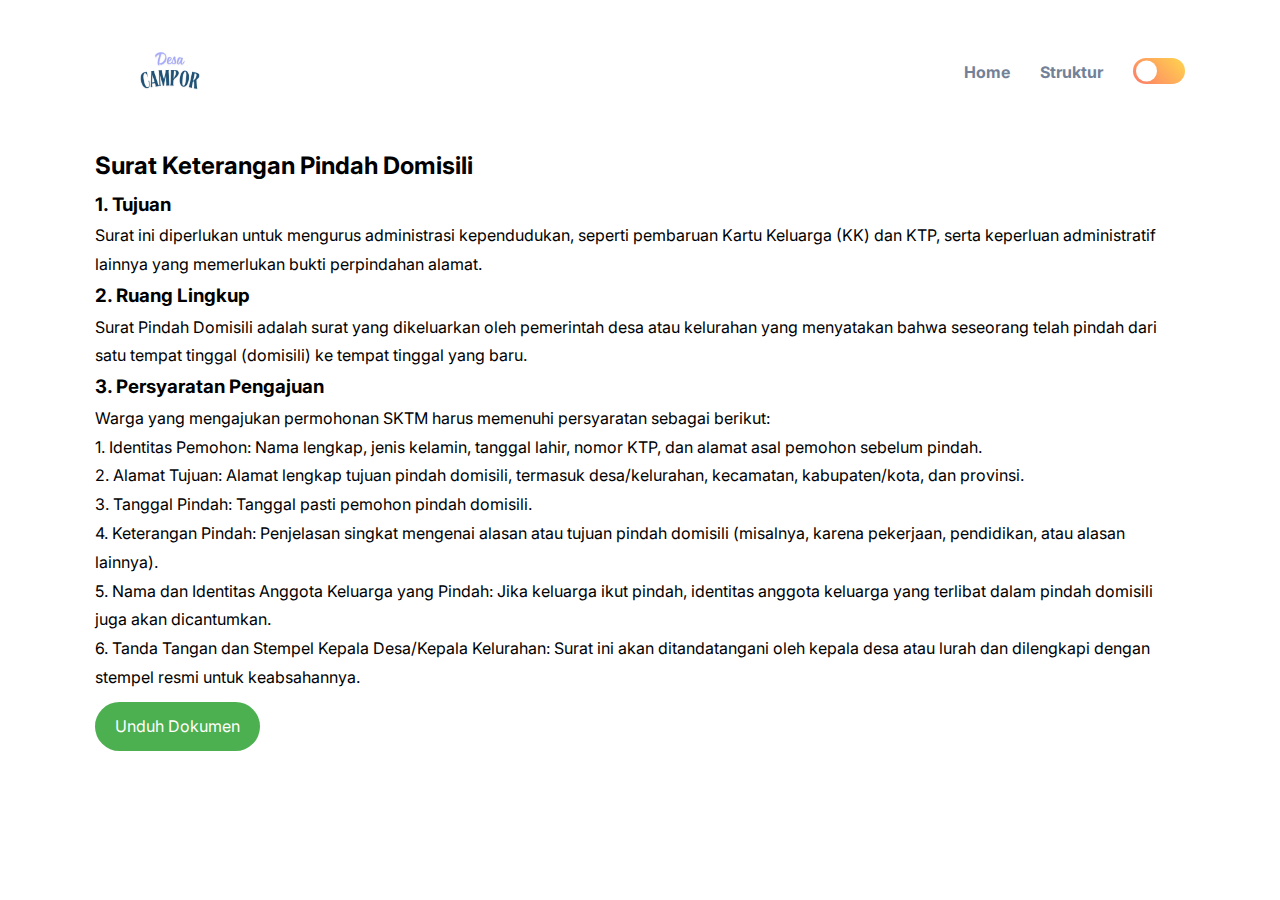
<file: Sdomisili.html>
<!DOCTYPE html>
<html lang="en">

<head>
  <meta charset="UTF-8">
  <meta http-equiv="X-UA-Compatible" content="IE=edge">
  <meta name="viewport" content="width=device-width, initial-scale=1.0">
  <title>Surat Pindah Domisili</title>

  <!--
    - favicon
  -->
  <link rel="shortcut icon" href="./assets/images/favicon.ico" type="image/x-icon">

  <!--
    - custom css link
  -->
  <link rel="stylesheet" href="./assets/css/style.css">

  <!--
    - google font link
  -->
  <link rel="preconnect" href="https://fonts.googleapis.com">
  <link rel="preconnect" href="https://fonts.gstatic.com" crossorigin>
  <link href="https://fonts.googleapis.com/css2?family=Inter:wght@200;300;400;500;600;700;800;900&display=swap"
    rel="stylesheet">
</head>

<body class="light-theme">

  <!--
    - #HEADER
  -->

  <header>

    <div class="container">

      <nav class="navbar">

        <a href="#">
          <img src="./assets/images/logo-light.png" alt="SimpleBlog logo" width="150" class="logo-light">
          <img src="./assets/images/logo-dark.png" alt="SimpleBlog logo" width="150" class="logo-dark">
        </a>

        <div class="btn-group">

          <button class="theme-btn theme-btn-mobile light">
            <ion-icon name="moon" class="moon"></ion-icon>
            <ion-icon name="sunny" class="sun"></ion-icon>
          </button>

          <button class="nav-menu-btn">
            <ion-icon name="menu-outline"></ion-icon>
          </button>

        </div>

        <div class="flex-wrapper">

          <ul class="desktop-nav">

            <li>
              <a href="index.html" class="nav-link">Home</a>
            </li>

            <li>
              <a href="Struktur.html" class="nav-link">Struktur</a>
            </li>

          </ul>

          <button class="theme-btn theme-btn-desktop light">
            <ion-icon name="moon" class="moon"></ion-icon>
            <ion-icon name="sunny" class="sun"></ion-icon>
          </button>

        </div>

        <div class="mobile-nav">

          <button class="nav-close-btn">
            <ion-icon name="close-outline"></ion-icon>
          </button>

          <div class="wrapper">

            <p class="h3 nav-title">Main Menu</p>

            <ul>
              <li class="nav-item">
                <a href="index.html" class="nav-link">Home</a>
              </li>

              <li class="nav-item">
                <a href="Struktur.html" class="nav-link">Struktur</a>
              </li>
            </ul>

          </div>

        </div>

      </nav>

    </div>

  </header>

  <main class="container">
    <section class="sop-section">
      <h2>Surat Keterangan Pindah Domisili</h2>
      <h3>1. Tujuan</h3>
      <p>
        Surat ini diperlukan untuk mengurus administrasi kependudukan, seperti pembaruan Kartu Keluarga (KK) dan KTP, serta keperluan administratif lainnya yang memerlukan bukti perpindahan alamat.</p>
      </p>
      <h3>2. Ruang Lingkup</h3>
      <p>
        Surat Pindah Domisili adalah surat yang dikeluarkan oleh pemerintah desa atau kelurahan yang menyatakan bahwa seseorang telah pindah dari satu tempat tinggal (domisili) ke tempat tinggal yang baru. 
      </p>
      <h3>
        3. Persyaratan Pengajuan
      </h3>
      <P>
        Warga yang mengajukan permohonan SKTM harus memenuhi persyaratan sebagai berikut:
      </P>
      <ol>
        <ul>  1.	Identitas Pemohon: Nama lengkap, jenis kelamin, tanggal lahir, nomor KTP, dan alamat asal pemohon sebelum pindah.</ul>
        <ul>  2.	Alamat Tujuan: Alamat lengkap tujuan pindah domisili, termasuk desa/kelurahan, kecamatan, kabupaten/kota, dan provinsi.</ul>
        <ul>  3.	Tanggal Pindah: Tanggal pasti pemohon pindah domisili.</ul>
        <ul>  4.	Keterangan Pindah: Penjelasan singkat mengenai alasan atau tujuan pindah domisili (misalnya, karena pekerjaan, pendidikan, atau alasan lainnya).</ul>
        <ul>  5.	Nama dan Identitas Anggota Keluarga yang Pindah: Jika keluarga ikut pindah, identitas anggota keluarga yang terlibat dalam pindah domisili juga akan dicantumkan.</ul>
        <ul>  6.	Tanda Tangan dan Stempel Kepala Desa/Kepala Kelurahan: Surat ini akan ditandatangani oleh kepala desa atau lurah dan dilengkapi dengan stempel resmi untuk keabsahannya.</ul>
      </ol>

      <!-- Tombol Unduh Dokumen -->
      <a href="./assets/dokumen/pindah domisili.docx" download="dokumen" class="download-btn">
        <button class="btn">Unduh Dokumen</button>
      </a>
    </section>
  </main>

</body>

</html>
</file>
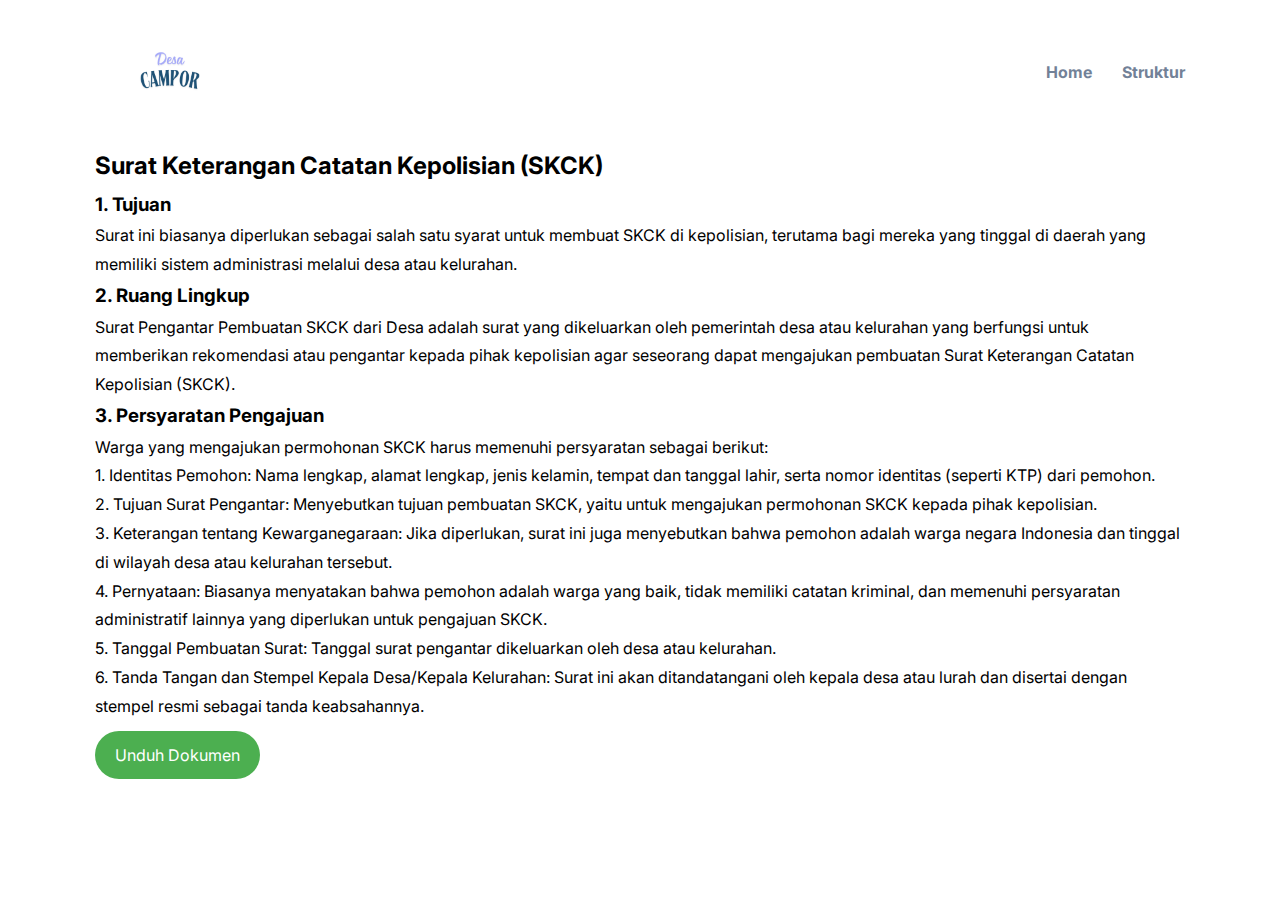
<file: SKCK.html>
<!DOCTYPE html>
<html lang="en">

<head>
  <meta charset="UTF-8">
  <meta http-equiv="X-UA-Compatible" content="IE=edge">
  <meta name="viewport" content="width=device-width, initial-scale=1.0">
  <title>SKCK</title>

  <!--
    - favicon
  -->
  <link rel="shortcut icon" href="./assets/images/favicon.ico" type="image/x-icon">

  <!--
    - custom css link
  -->
  <link rel="stylesheet" href="./assets/css/style.css">

  <!--
    - google font link
  -->
  <link rel="preconnect" href="https://fonts.googleapis.com">
  <link rel="preconnect" href="https://fonts.gstatic.com" crossorigin>
  <link href="https://fonts.googleapis.com/css2?family=Inter:wght@200;300;400;500;600;700;800;900&display=swap"
    rel="stylesheet">
</head>

<body class="light-theme">

  <!--
    - #HEADER
  -->

  <header>

    <div class="container">

      <nav class="navbar">

        <a href="#">
          <img src="./assets/images/logo-light.png" alt="SimpleBlog logo" width="150" class="logo-light">
          <img src="./assets/images/logo-dark.png" alt="SimpleBlog logo" width="150" class="logo-dark">
        </a>

        <div class="btn-group">

          <button class="theme-btn theme-btn-mobile light">
            <ion-icon name="moon" class="moon"></ion-icon>
            <ion-icon name="sunny" class="sun"></ion-icon>
          </button>

          <button class="nav-menu-btn">
            <ion-icon name="menu-outline"></ion-icon>
          </button>

        </div>

        <div class="flex-wrapper">

          <ul class="desktop-nav">

            <li>
              <a href="index.html" class="nav-link">Home</a>
            </li>

            <li>
              <a href="Struktur.html" class="nav-link">Struktur</a>
            </li>

          </ul>
        </div>

        <div class="mobile-nav">

          <button class="nav-close-btn">
            <ion-icon name="close-outline"></ion-icon>
          </button>

          <div class="wrapper">

            <p class="h3 nav-title">Main Menu</p>

            <ul>
              <li class="nav-item">
                <a href="#" class="nav-link">Home</a>
              </li>

              <li class="nav-item">
                <a href="Struktur.html" class="nav-link">Struktur</a>
              </li>
            </ul>

          </div>

        </div>

      </nav>

    </div>

  </header>

  <main class="container">
    <section class="sop-section">
      <h2>Surat Keterangan Catatan Kepolisian (SKCK)</h2>
      <h3>1. Tujuan</h3>
      <p>
        Surat ini biasanya diperlukan sebagai salah satu syarat untuk membuat SKCK di kepolisian, terutama bagi mereka yang tinggal di daerah yang memiliki sistem administrasi melalui desa atau kelurahan.</p>
      </p>
      <h3>2. Ruang Lingkup</h3>
      <p>
        Surat Pengantar Pembuatan SKCK dari Desa adalah surat yang dikeluarkan oleh pemerintah desa atau kelurahan yang berfungsi untuk memberikan rekomendasi atau pengantar kepada pihak kepolisian agar seseorang dapat mengajukan pembuatan Surat Keterangan Catatan Kepolisian (SKCK). 
      </p>
      <h3>
        3. Persyaratan Pengajuan
      </h3>
      <P>
        Warga yang mengajukan permohonan SKCK harus memenuhi persyaratan sebagai berikut:
      </P>
      <ol>
        <ul>  1.	Identitas Pemohon: Nama lengkap, alamat lengkap, jenis kelamin, tempat dan tanggal lahir, serta nomor identitas (seperti KTP) dari pemohon.</ul>
        <ul>  2.	Tujuan Surat Pengantar: Menyebutkan tujuan pembuatan SKCK, yaitu untuk mengajukan permohonan SKCK kepada pihak kepolisian.</ul>
        <ul>  3.	Keterangan tentang Kewarganegaraan: Jika diperlukan, surat ini juga menyebutkan bahwa pemohon adalah warga negara Indonesia dan tinggal di wilayah desa atau kelurahan tersebut.</ul>
        <ul>  4.	Pernyataan: Biasanya menyatakan bahwa pemohon adalah warga yang baik, tidak memiliki catatan kriminal, dan memenuhi persyaratan administratif lainnya yang diperlukan untuk pengajuan SKCK.</ul>
        <ul>  5.	Tanggal Pembuatan Surat: Tanggal surat pengantar dikeluarkan oleh desa atau kelurahan.</ul>
        <ul>  6.	Tanda Tangan dan Stempel Kepala Desa/Kepala Kelurahan: Surat ini akan ditandatangani oleh kepala desa atau lurah dan disertai dengan stempel resmi sebagai tanda keabsahannya.</ul>
      </ol>

      <!-- Tombol Unduh Dokumen -->
      <a href="./assets/dokumen/skck.docx" download="dokumen" class="download-btn">
        <button class="btn">Unduh Dokumen</button>
      </a>
    </section>
  </main>

</body>

</html>
</file>
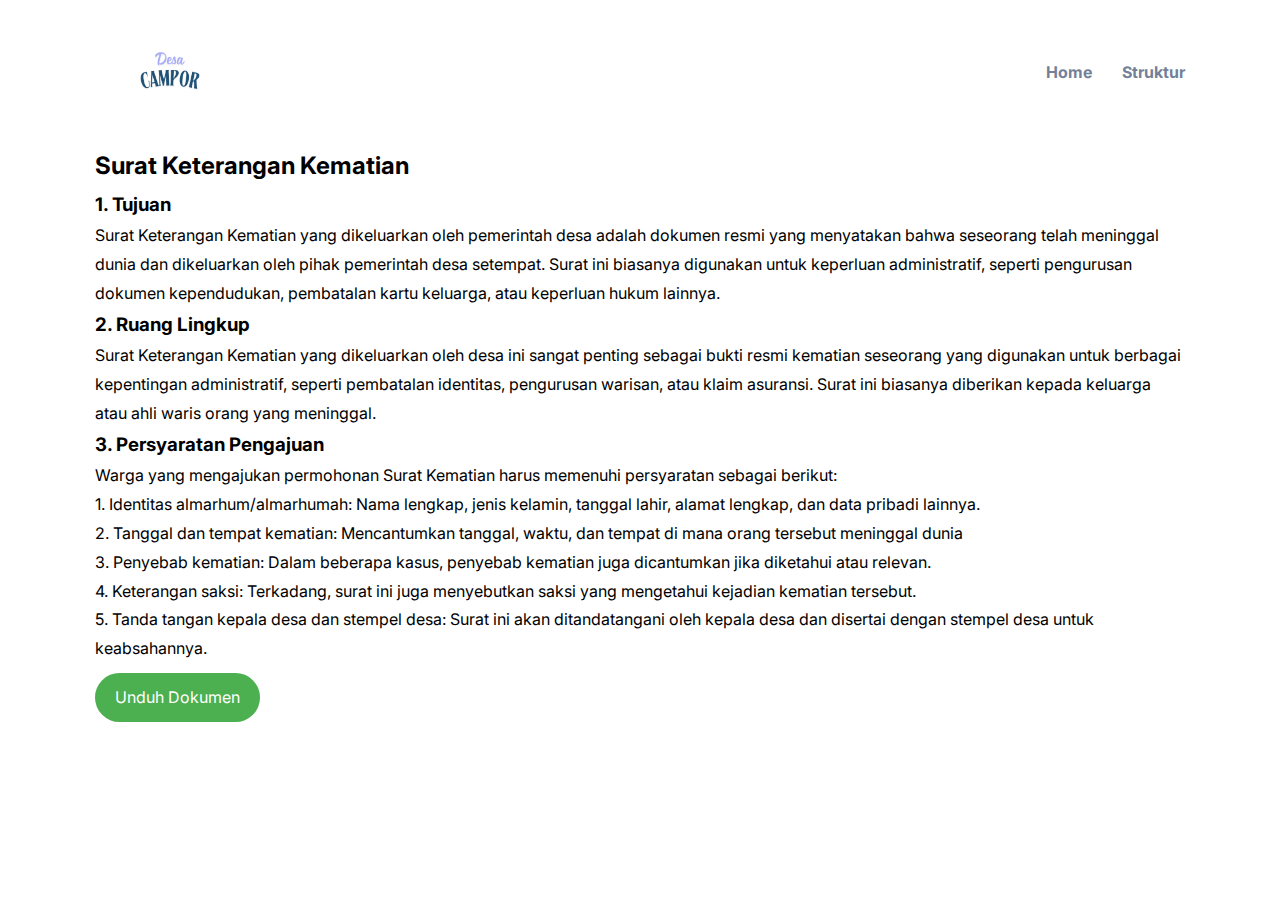
<file: Skematian.html>
<!DOCTYPE html>
<html lang="en">

<head>
  <meta charset="UTF-8">
  <meta http-equiv="X-UA-Compatible" content="IE=edge">
  <meta name="viewport" content="width=device-width, initial-scale=1.0">
  <title>Surat Kematian</title>

  <!--
    - favicon
  -->
  <link rel="shortcut icon" href="./assets/images/favicon.ico" type="image/x-icon">

  <!--
    - custom css links
  -->
  <link rel="stylesheet" href="./assets/css/style.css">

  <!--
    - google font link
  -->
  <link rel="preconnect" href="https://fonts.googleapis.com">
  <link rel="preconnect" href="https://fonts.gstatic.com" crossorigin>
  <link href="https://fonts.googleapis.com/css2?family=Inter:wght@200;300;400;500;600;700;800;900&display=swap"
    rel="stylesheet">
</head>

<body class="light-theme">

  <!--
    - #HEADER
  -->

  <header>

    <div class="container">

      <nav class="navbar">

        <a href="#">
          <img src="./assets/images/logo-light.png" alt="SimpleBlog logo" width="150" class="logo-light">
          <img src="./assets/images/logo-dark.png" alt="SimpleBlog logo" width="150" class="logo-dark">
        </a>

        <div class="btn-group">

          <button class="theme-btn theme-btn-mobile light">
            <ion-icon name="moon" class="moon"></ion-icon>
            <ion-icon name="sunny" class="sun"></ion-icon>
          </button>

          <button class="nav-menu-btn">
            <ion-icon name="menu-outline"></ion-icon>
          </button>

        </div>

        <div class="flex-wrapper">

          <ul class="desktop-nav">

            <li>
              <a href="index.html" class="nav-link">Home</a>
            </li>

            <li>
              <a href="Struktur.html" class="nav-link">Struktur</a>
            </li>

          </ul>
        </div>

        <div class="mobile-nav">

          <button class="nav-close-btn">
            <ion-icon name="close-outline"></ion-icon>
          </button>

          <div class="wrapper">

            <p class="h3 nav-title">Main Menu</p>

            <ul>
              <li class="nav-item">
                <a href="#" class="nav-link">Home</a>
              </li>

              <li class="nav-item">
                <a href="Struktur.html" class="nav-link">Struktur</a>
              </li>
            </ul>

          </div>

        </div>

      </nav>

    </div>

  </header>

  <main class="container">
    <section class="sop-section">
      <h2>Surat Keterangan Kematian</h2>
      <h3>1. Tujuan</h3>
      <p>
        Surat Keterangan Kematian yang dikeluarkan oleh pemerintah desa adalah dokumen resmi yang menyatakan bahwa seseorang telah meninggal dunia dan dikeluarkan oleh pihak pemerintah desa setempat. Surat ini biasanya digunakan untuk keperluan administratif, seperti pengurusan dokumen kependudukan, pembatalan kartu keluarga, atau keperluan hukum lainnya.</p>
      </p>
      <h3>2. Ruang Lingkup</h3>
      <p>
        Surat Keterangan Kematian yang dikeluarkan oleh desa ini sangat penting sebagai bukti resmi kematian seseorang yang digunakan untuk berbagai kepentingan administratif, seperti pembatalan identitas, pengurusan warisan, atau klaim asuransi. Surat ini biasanya diberikan kepada keluarga atau ahli waris orang yang meninggal.
      </p>
      <h3>
        3. Persyaratan Pengajuan
      </h3>
      <P>
        Warga yang mengajukan permohonan Surat Kematian harus memenuhi persyaratan sebagai berikut:
      </P>
      <ol>
        <ul>  1.	Identitas almarhum/almarhumah: Nama lengkap, jenis kelamin, tanggal lahir, alamat lengkap, dan data pribadi lainnya.</ul>
        <ul>  2.  Tanggal dan tempat kematian: Mencantumkan tanggal, waktu, dan tempat di mana orang tersebut meninggal dunia</ul>
        <ul>  3.	Penyebab kematian: Dalam beberapa kasus, penyebab kematian juga dicantumkan jika diketahui atau relevan.</ul>
        <ul>  4.	Keterangan saksi: Terkadang, surat ini juga menyebutkan saksi yang mengetahui kejadian kematian tersebut.</ul>
        <ul>  5.	Tanda tangan kepala desa dan stempel desa: Surat ini akan ditandatangani oleh kepala desa dan disertai dengan stempel desa untuk keabsahannya.</ul>
      </ol>

      <!-- Tombol Unduh Dokumen -->
      <a href="./assets/dokumen/surat keterangan kematian.docx" download="dokumen" class="download-btn">
        <button class="btn">Unduh Dokumen</button>
      </a>
    </section>
  </main>

</body>

</html>
</file>
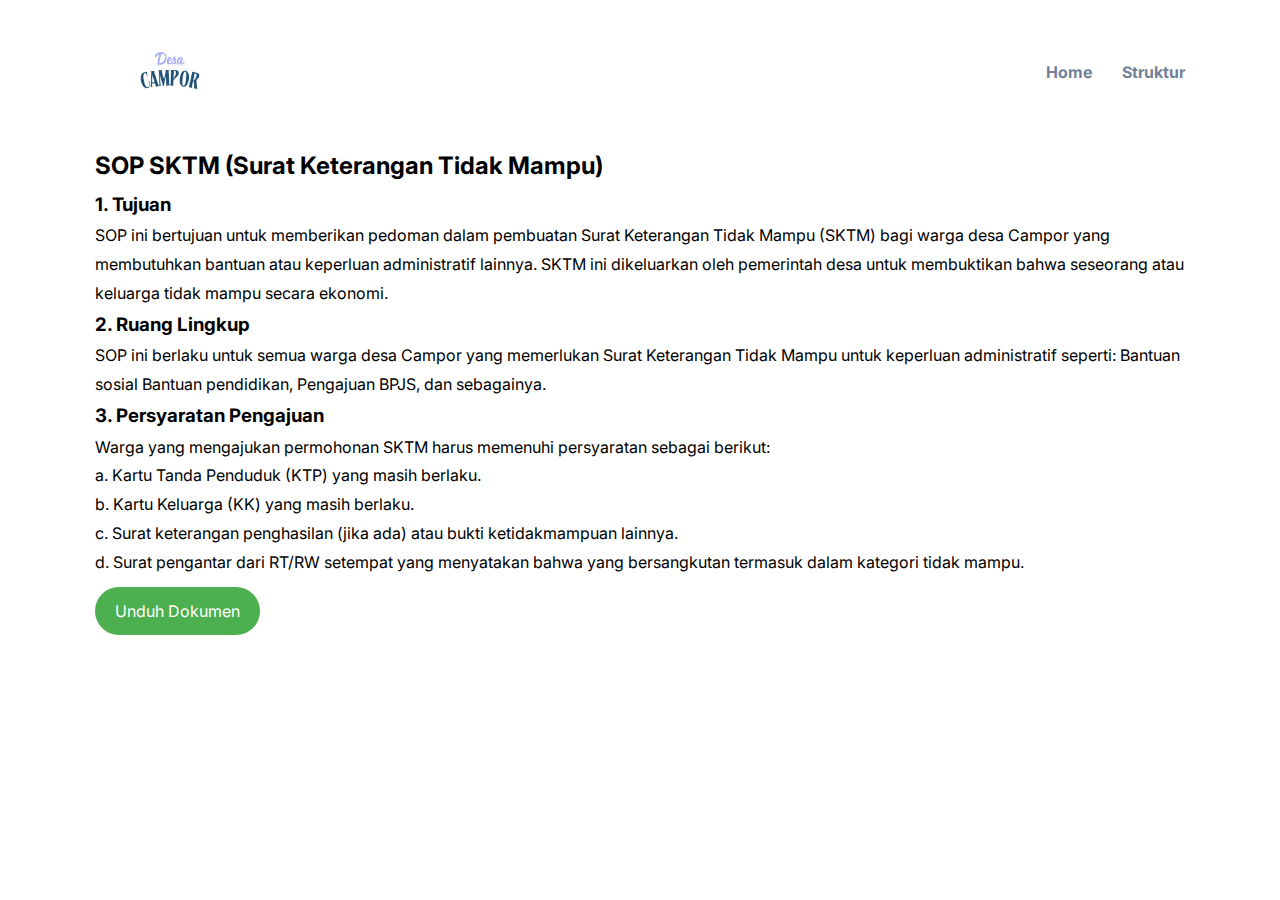
<file: SKTM.html>
<!DOCTYPE html>
<html lang="en">

<head>
  <meta charset="UTF-8">
  <meta http-equiv="X-UA-Compatible" content="IE=edge">
  <meta name="viewport" content="width=device-width, initial-scale=1.0">
  <title>SKTM</title>

  <!--
    - favicon
  -->
  <link rel="shortcut icon" href="./assets/images/favicon.ico" type="image/x-icon">

  <!--
    - custom css link
  -->
  <link rel="stylesheet" href="./assets/css/style.css">

  <!--
    - google font link
  -->
  <link rel="preconnect" href="https://fonts.googleapis.com">
  <link rel="preconnect" href="https://fonts.gstatic.com" crossorigin>
  <link href="https://fonts.googleapis.com/css2?family=Inter:wght@200;300;400;500;600;700;800;900&display=swap"
    rel="stylesheet">
</head>

<body class="light-theme">

  <!--
    - #HEADER
  -->

  <header>

    <div class="container">

      <nav class="navbar">

        <a href="#">
          <img src="./assets/images/logo-light.png" alt="SimpleBlog logo" width="150" class="logo-light">
          <img src="./assets/images/logo-dark.png" alt="SimpleBlog logo" width="150" class="logo-dark">
        </a>

        <div class="btn-group">

          <button class="theme-btn theme-btn-mobile light">
            <ion-icon name="moon" class="moon"></ion-icon>
            <ion-icon name="sunny" class="sun"></ion-icon>
          </button>

          <button class="nav-menu-btn">
            <ion-icon name="menu-outline"></ion-icon>
          </button>

        </div>

        <div class="flex-wrapper">

          <ul class="desktop-nav">

            <li>
              <a href="index.html" class="nav-link">Home</a>
            </li>

            <li>
              <a href="Struktur.html" class="nav-link">Struktur</a>
            </li>

          </ul>
        </div>

        <div class="mobile-nav">

          <button class="nav-close-btn">
            <ion-icon name="close-outline"></ion-icon>
          </button>

          <div class="wrapper">

            <p class="h3 nav-title">Main Menu</p>

            <ul>
              <li class="nav-item">
                <a href="#" class="nav-link">Home</a>
              </li>

              <li class="nav-item">
                <a href="Struktur.html" class="nav-link">Struktur</a>
              </li>
            </ul>

          </div>

        </div>

      </nav>

    </div>

  </header>

  <main class="container">
    <section class="sop-section">
      <h2>SOP SKTM (Surat Keterangan Tidak Mampu)</h2>
      <h3>1. Tujuan</h3>
      <p>
        SOP ini bertujuan untuk memberikan pedoman dalam pembuatan Surat Keterangan Tidak Mampu (SKTM) bagi warga desa Campor yang membutuhkan bantuan atau keperluan administratif lainnya. SKTM ini dikeluarkan oleh pemerintah desa untuk membuktikan bahwa seseorang atau keluarga tidak mampu secara ekonomi.</p>
      </p>
      <h3>2. Ruang Lingkup</h3>
      <p>
        SOP ini berlaku untuk semua warga desa Campor yang memerlukan Surat Keterangan Tidak Mampu untuk keperluan administratif seperti: Bantuan sosial
        Bantuan pendidikan, Pengajuan BPJS, dan sebagainya.
      </p>
      <h3>
        3. Persyaratan Pengajuan
      </h3>
      <P>
        Warga yang mengajukan permohonan SKTM harus memenuhi persyaratan sebagai berikut:
      </P>
      <ol>
        <ul>  a. Kartu Tanda Penduduk (KTP) yang masih berlaku.</ul>
        <ul>  b. Kartu Keluarga (KK) yang masih berlaku.</ul>
        <ul>  c. Surat keterangan penghasilan (jika ada) atau bukti ketidakmampuan lainnya.</ul>
        <ul>  d. Surat pengantar dari RT/RW setempat yang menyatakan bahwa yang bersangkutan termasuk dalam kategori tidak mampu.</ul>
      </ol>

      <!-- Tombol Unduh Dokumen -->
      <a href="./assets/dokumen/SURAT KETERANGAN TIDAK MAMPU.docx" download="dokumen" class="download-btn">
        <button class="btn">Unduh Dokumen</button>
      </a>
    </section>
  </main>

</body>

</html>
</file>
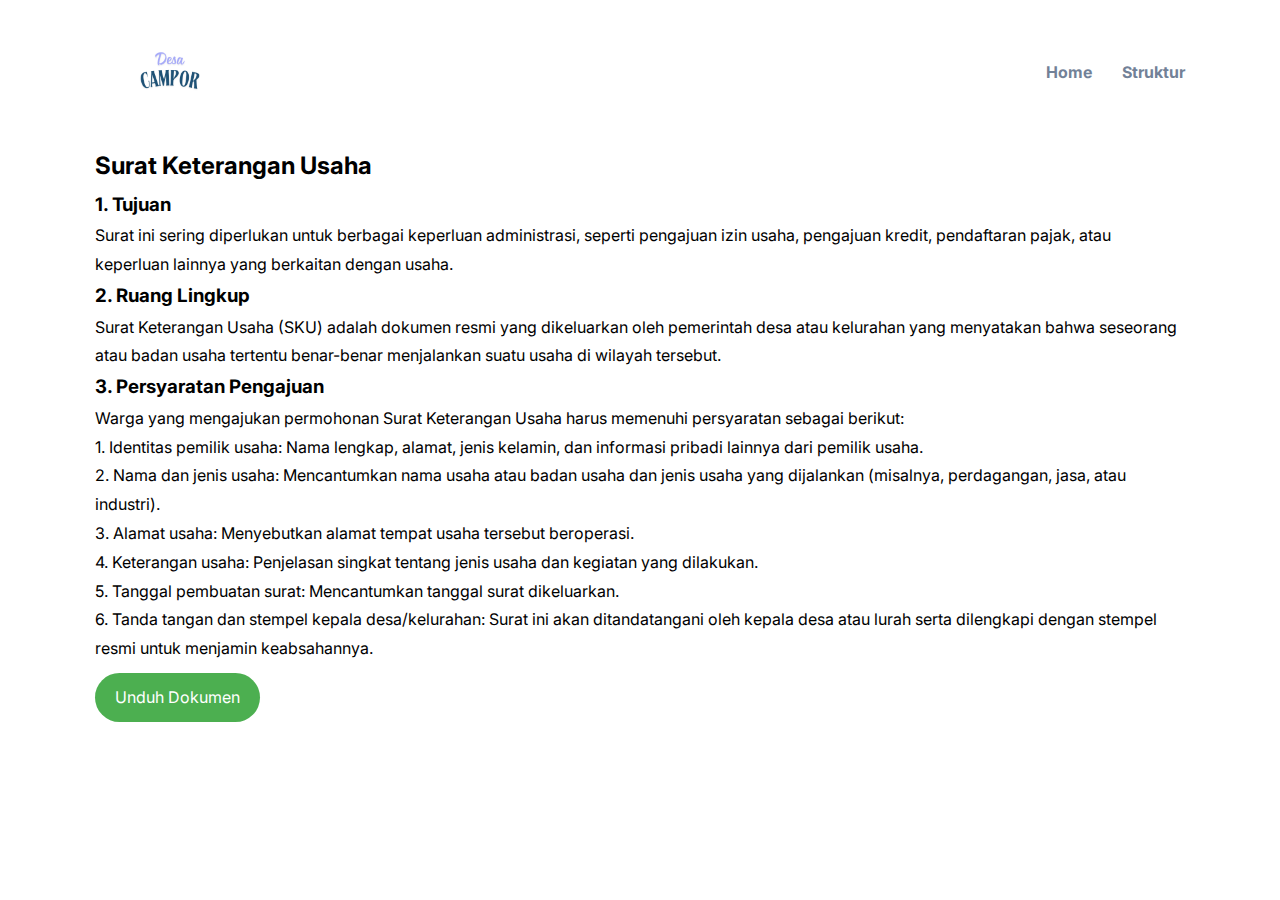
<file: SKU.html>
<!DOCTYPE html>
<html lang="en">

<head>
  <meta charset="UTF-8">
  <meta http-equiv="X-UA-Compatible" content="IE=edge">
  <meta name="viewport" content="width=device-width, initial-scale=1.0">
  <title>Surat Keterangan Usaha</title>

  <!--
    - favicon
  -->
  <link rel="shortcut icon" href="./assets/images/favicon.ico" type="image/x-icon">

  <!--
    - custom css link
  -->
  <link rel="stylesheet" href="./assets/css/style.css">

  <!--
    - google font link
  -->
  <link rel="preconnect" href="https://fonts.googleapis.com">
  <link rel="preconnect" href="https://fonts.gstatic.com" crossorigin>
  <link href="https://fonts.googleapis.com/css2?family=Inter:wght@200;300;400;500;600;700;800;900&display=swap"
    rel="stylesheet">
</head>

<body class="light-theme">

  <!--
    - #HEADER
  -->

  <header>

    <div class="container">

      <nav class="navbar">

        <a href="#">
          <img src="./assets/images/logo-light.png" alt="SimpleBlog logo" width="150" class="logo-light">
          <img src="./assets/images/logo-dark.png" alt="SimpleBlog logo" width="150" class="logo-dark">
        </a>

        <div class="btn-group">

          <button class="theme-btn theme-btn-mobile light">
            <ion-icon name="moon" class="moon"></ion-icon>
            <ion-icon name="sunny" class="sun"></ion-icon>
          </button>

          <button class="nav-menu-btn">
            <ion-icon name="menu-outline"></ion-icon>
          </button>

        </div>

        <div class="flex-wrapper">

          <ul class="desktop-nav">

            <li>
              <a href="index.html" class="nav-link">Home</a>
            </li>

            <li>
              <a href="Struktur.html" class="nav-link">Struktur</a>
            </li>

          </ul>
        </div>

        <div class="mobile-nav">

          <button class="nav-close-btn">
            <ion-icon name="close-outline"></ion-icon>
          </button>

          <div class="wrapper">

            <p class="h3 nav-title">Main Menu</p>

            <ul>
              <li class="nav-item">
                <a href="#" class="nav-link">Home</a>
              </li>

              <li class="nav-item">
                <a href="Struktur.html" class="nav-link">Struktur</a>
              </li>
            </ul>

          </div>

        </div>

      </nav>

    </div>

  </header>

  <main class="container">
    <section class="sop-section">
      <h2>Surat Keterangan Usaha</h2>
      <h3>1. Tujuan</h3>
      <p>
        Surat ini sering diperlukan untuk berbagai keperluan administrasi, seperti pengajuan izin usaha, pengajuan kredit, pendaftaran pajak, atau keperluan lainnya yang berkaitan dengan usaha.</p>
      </p>
      <h3>2. Ruang Lingkup</h3>
      <p>
        Surat Keterangan Usaha (SKU) adalah dokumen resmi yang dikeluarkan oleh pemerintah desa atau kelurahan yang menyatakan bahwa seseorang atau badan usaha tertentu benar-benar menjalankan suatu usaha di wilayah tersebut.
      </p>
      <h3>
        3. Persyaratan Pengajuan
      </h3>
      <P>
        Warga yang mengajukan permohonan Surat Keterangan Usaha harus memenuhi persyaratan sebagai berikut:
      </P>
      <ol>
        <ul>  1.	Identitas pemilik usaha: Nama lengkap, alamat, jenis kelamin, dan informasi pribadi lainnya dari pemilik usaha.</ul>
        <ul>  2.	Nama dan jenis usaha: Mencantumkan nama usaha atau badan usaha dan jenis usaha yang dijalankan (misalnya, perdagangan, jasa, atau industri).</ul>
        <ul>  3.	Alamat usaha: Menyebutkan alamat tempat usaha tersebut beroperasi.</ul>
        <ul>  4.	Keterangan usaha: Penjelasan singkat tentang jenis usaha dan kegiatan yang dilakukan.</ul>
        <ul>  5.	Tanggal pembuatan surat: Mencantumkan tanggal surat dikeluarkan.</ul>
        <ul>  6.	Tanda tangan dan stempel kepala desa/kelurahan: Surat ini akan ditandatangani oleh kepala desa atau lurah serta dilengkapi dengan stempel resmi untuk menjamin keabsahannya.</ul>
      </ol>

      <!-- Tombol Unduh Dokumen -->
      <a href="./assets/dokumen/ket. satu nama.docx" download="dokumen" class="download-btn">
        <button class="btn">Unduh Dokumen</button>
      </a>
    </section>
  </main>

</body>

</html>
</file>
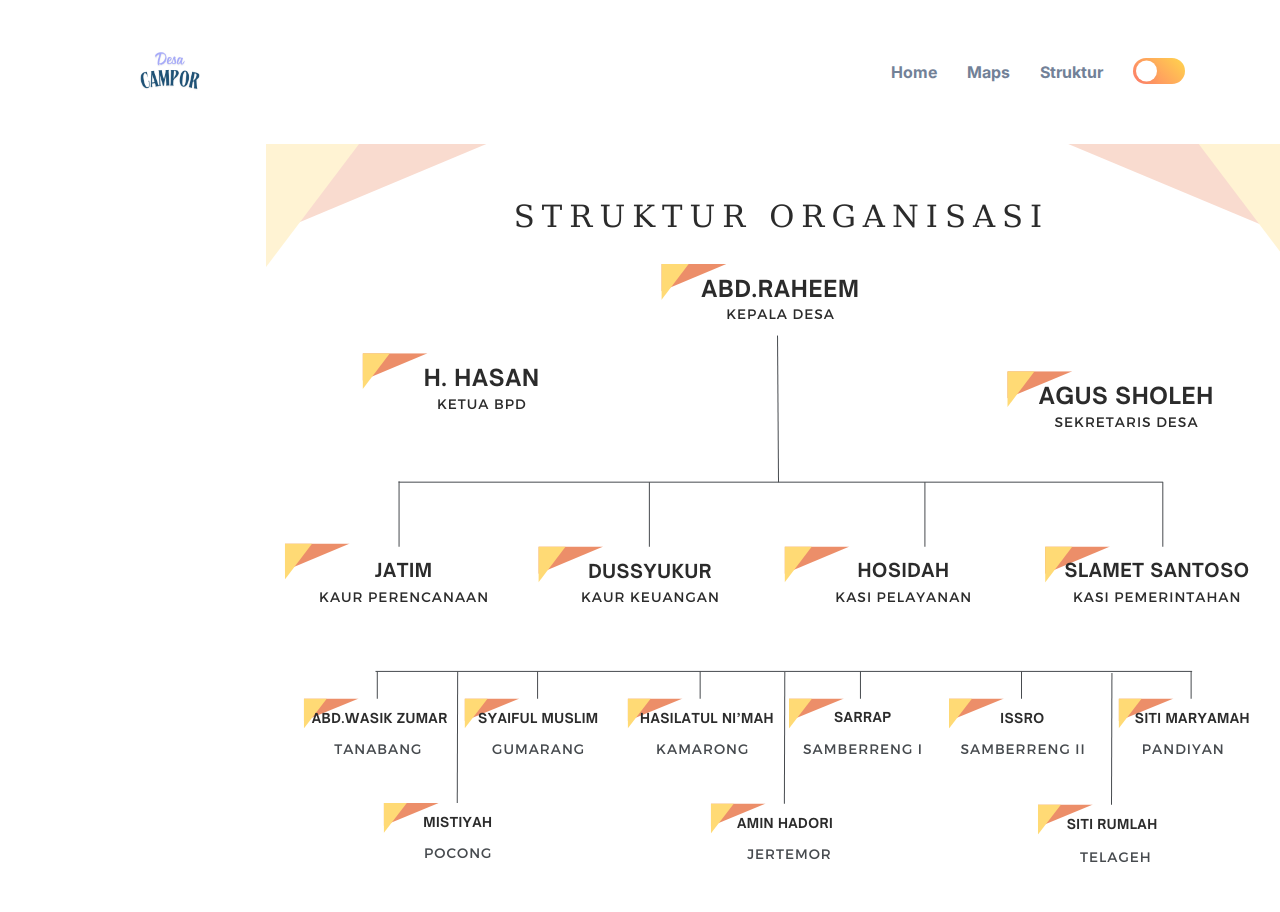
<file: Struktur.html>
<!DOCTYPE html>
<html lang="en">
  <head>
    <meta charset="UTF-8" />
    <meta http-equiv="X-UA-Compatible" content="IE=edge" />
    <meta name="viewport" content="width=device-width, initial-scale=1.0" />
    <title>SimpleBlog - Julia Walker's Personal Blog</title>

    <!--
    - favicon
  -->
    <link
      rel="shortcut icon"
      href="./assets/images/favicon.ico"
      type="image/x-icon"
    />

    <!--
    - custom css link
  -->
    <link rel="stylesheet" href="./assets/css/style.css" />

    <!--
    - google font link
  -->
    <link rel="preconnect" href="https://fonts.googleapis.com" />
    <link rel="preconnect" href="https://fonts.gstatic.com" crossorigin />
    <link
      href="https://fonts.googleapis.com/css2?family=Inter:wght@200;300;400;500;600;700;800;900&display=swap"
      rel="stylesheet"
    />
  </head>

  <body class="light-theme">
    <!--
    - #HEADER
  -->

    <header>
      <div class="container">
        <nav class="navbar">
          <a href="index.html">
            <img
              src="./assets/images/logo-light.png"
              alt="home"
              width="150"
              class="logo-light"
            />
            <img
              src="./assets/images/logo-dark.png"
              alt="SimpleBlog logo"
              width="150"
              class="logo-dark"
            />
          </a>

          <div class="btn-group">
            <button class="theme-btn theme-btn-mobile light">
              <ion-icon name="moon" class="moon"></ion-icon>
              <ion-icon name="sunny" class="sun"></ion-icon>
            </button>

            <button class="nav-menu-btn">
              <ion-icon name="menu-outline"></ion-icon>
            </button>
          </div>

          <div class="flex-wrapper">
            <ul class="desktop-nav">
              <li>
                <a href="index.html" class="nav-link">Home</a>
              </li>

              <li>
                <a href="index.html" class="nav-link">Maps</a>
              </li>

              <li>
                <a href="Struktur.html" class="nav-link">Struktur</a>
              </li>
            </ul>

            <button class="theme-btn theme-btn-desktop light">
              <ion-icon name="moon" class="moon"></ion-icon>
              <ion-icon name="sunny" class="sun"></ion-icon>
            </button>
          </div>

          <div class="mobile-nav">
            <button class="nav-close-btn">
              <ion-icon name="close-outline"></ion-icon>
            </button>

            <div class="wrapper">
              <p class="h3 nav-title">Main Menu</p>

              <ul>
                <li class="nav-item">
                  <a href="index.html" class="nav-link">Home</a>
                </li>

                <li class="nav-item">
                  <a href="#" class="nav-link">Maps</a>
                </li>

                <li class="nav-item">
                  <a href="Struktur.html" class="nav-link">Struktur</a>
                </li>
              </ul>
            </div>
          </div>
        </nav>
      </div>
    </header>

    <main class="container">
        <img src="assets/images/Krem.png">
    </main>
  </body>
</html>
</file>
<file: assets/css/style.css>
/* Tambahkan ke file style.css */
.download-btn {
  display: inline-block;
  margin: 10px 0;
}

.btn {
  padding: 10px 20px;
  background-color: #4CAF50;
  color: white;
  border: none;
  font-size: 16px;
  cursor: pointer;
  border-radius: 5px;
  text-align: center;
}

.btn:hover {
  background-color: #45a049;
}


.light-theme {

  /**
   * light theme colors 
   */

  --background-primary: hsl(0, 0%, 100%);
  --background-secondary: hsl(0, 0%, 97%);

  --action-primary: hsl(214, 32%, 91%);
  --action-secondary: hsl(210, 38%, 95%);

  --foreground-primary: hsl(218, 23%, 23%);
  --foreground-secondary: hsl(216, 15%, 52%);
  --foreground-tertiary: hsl(214, 20%, 69%);

  --accent: hsl(229, 76%, 66%);

}

.dark-theme {

  /**
   * dark theme colors 
   */

  --background-primary: hsl(218, 23%, 23%);
  --background-secondary: hsl(220, 26%, 14%);

  --action-primary: hsl(216, 15%, 52%);
  --action-secondary: hsl(218, 23%, 23%);

  --foreground-primary: hsl(210, 38%, 95%);
  --foreground-secondary: hsl(211, 25%, 84%);
  --foreground-tertiary: hsl(214, 20%, 69%);

  --accent: hsl(229, 76%, 66%);

}

:root {

  /**
   * color
   */

  --white: hsl(0, 0%, 100%);

  /**
   * typography 
   */

  --fs-base: 0.85rem;
  --fs-1: 1.875rem;
  --fs-2: 1.5rem;
  --fs-3: 1.25rem;
  --fs-4: 0.875rem;
  --fs-5: 0.75rem;

  /**
   * spacing 
   */

  --py: 5rem;

}





/*-----------------------------------*\ 
  #RESET
\*-----------------------------------*/

*, *::before, *::after {
  margin:  0;
  padding: 0;
  box-sizing: border-box;
}

a { text-decoration: none; }

li { list-style: none; }

img, button { display: block; }

a, span { display: inline-block; }

button {
  font: inherit;
  border: none;
  background: none;
  cursor: pointer;
}

html {
  font-family: "Inter", sans-serif;
  font-size: var(--fs-base); /* base font-size (0.85rem = 13.6px) */
  line-height: 1.8;
}

:focus { outline-offset: 4px; }


/**
 * scrollbar style
 */

::-webkit-scrollbar { width: 16px; }


::-webkit-scrollbar-thumb {
  background: var(--accent);
  border-radius: 20px;
  border: 4px solid;
}

.light-theme::-webkit-scrollbar-thumb { border-color: hsl(0, 0%, 90%); }

.dark-theme::-webkit-scrollbar-thumb { border-color: hsl(219, 27%, 20%); }

.light-theme::-webkit-scrollbar-track { background: hsl(0, 0%, 90%); }

.dark-theme::-webkit-scrollbar-track { background: hsl(219, 27%, 20%); }





/*-----------------------------------*\ 
  #BASE STYLE
\*-----------------------------------*/

.h1,
.h2,
.h3,
.h4,
.h5 {
  display: block;
  color: var(--foreground-primary);
}

.h1 {
  font-size: var(--fs-1);
  font-weight: 900;
}

.h2 {
  font-size: var(--fs-2);
  font-weight: 700;
}

.h3 {
  font-size: var(--fs-3);
  font-weight: 700;
  
}

.h4 {
  font-size: var(--fs-4);
  font-weight: 700;
}

.h5 {
  font-size: var(--fs-4);
  font-weight: 700;
  text-align: left;
  color:gray;
}
.text-sm { font-size: var(--fs-4); }

.text-tiny { font-size: var(--fs-5); }





/*-----------------------------------*\ 
  #REUSED STYLE
\*-----------------------------------*/

.container {
  margin-inline: auto;
  margin: auto; /* fallback for margin-inline */
  padding: 0 15px;
}

.btn {
  min-width: 10rem;
  border-radius: 100px;
}

.btn-primary {
  background: var(--accent);
  color: var(--white);
  padding: 0.6875rem 1.1875rem;
}

.btn-primary:hover {
  background: var(--foreground-secondary);
  color: var(--action-primary);
}

.btn-secondary {
  background: var(--action-secondary);
  color: var(--foreground-secondary);
  padding: 0.5rem 1rem;
  border: 3px solid var(--foreground-tertiary);
}

.btn-secondary:hover { border-color: var(--accent); }





/*-----------------------------------*\ 
  #Extra style for dark theme
\*-----------------------------------*/

.dark-theme .btn-primary:hover { color: var(--background-primary); }

.dark-theme .blog-topic {
  background: var(--action-primary);
  color: var(--foreground-secondary);
}

.dark-theme .blog-topic:hover {
  background: var(--foreground-primary);
  color: var(--action-primary);
}

.dark-theme .load-more:hover { color: var(--white); }

.dark-theme .aside .h2 { color: var(--foreground-primary); }




/*-----------------------------------*\ 
  #HEADER
\*-----------------------------------*/

header { background: var(--background-primary); }

header .flex-wrapper { display: none; }

.navbar {
  display:         flex;
  justify-content: space-between;
  align-items:     center;
  gap: 15px;
  padding: 15px 0;
}

.logo-light,
.logo-dark { display: none; }

.light-theme .logo-light,
.dark-theme .logo-dark { display: block; }

header .btn-group {
  display:     flex;
  align-items: center;
  gap: 15px;
}

.theme-btn-mobile,
.nav-menu-btn,
.nav-close-btn {
  background: var(--action-secondary);
  color: var(--foreground-tertiary);
  width:  40px;
  height: 40px;
  display:         flex;
  justify-content: center;
  align-items:     center;
  border-radius: 50%;
  font-size: 25px;
}

:is(.theme-btn-mobile,
.nav-menu-btn,
.nav-close-btn):hover {
  background: var(--accent);
  color: var(--white);
}

.theme-btn-mobile ion-icon { display: none; }

.theme-btn-mobile.light .sun,
.theme-btn-mobile.dark .moon { display: block; }

.mobile-nav {
  position: fixed;
  inset: 0;
  background: var(--background-primary);
  padding: 70px 20px;
  overflow: auto;
  overscroll-behavior: contain;
  transform: translateX(100%);
  visibility: hidden;
  transition: 0.5s cubic-bezier(1, 0, 0.30, 0.70);
  z-index: 10;
}

.mobile-nav.active {
  transform: translateX(0);
  visibility: visible;
}

.nav-close-btn {
  position: absolute;
  top:   20px;
  right: 20px;
}

.mobile-nav .wrapper {
  padding-bottom: 1.25rem;
  margin-bottom:  1.25rem;
  border-bottom: 1px solid var(--action-primary);
}

.mobile-nav .nav-title { margin-bottom: 1rem; }

.mobile-nav .nav-item { margin-bottom: 0.5rem; }

.mobile-nav .nav-link {
  font-size: var(--fs-3);
  color: var(--foreground-secondary);
}

.mobile-nav .nav-link:hover { color: var(--accent); }





/*-----------------------------------*\ 
  #HERO SECTION
\*-----------------------------------*/

.hero {
  background: var(--background-primary);
  padding-top:    2rem;
  padding-bottom: var(--py);
  text-align: center;
}

.hero .h1 {
  margin-bottom: 1rem;
  line-height: 1.6;
}

.hero b {
  color: var(--accent);
  font-weight: inherit;
}

.hero .h3 {
  color: var(--foreground-secondary);
  margin-bottom: 2rem;
}

.hero .btn-group {
  display:         flex;
  justify-content: center;
  flex-wrap:       wrap;
  gap: 15px;
  text-align: center;
}

.hero .right { display: none; }





/*-----------------------------------*\ 
  #BLOG SECTION
\*-----------------------------------*/

.main {
  background: var(--background-secondary);
  padding: var(--py) 0;
}

.blog .h2 {
  line-height: 1.3;
  margin-bottom: 3rem;
  text-align: center;
}

.blog-card-group { margin-bottom: 3rem; }

.blog-card {
  background: var(--background-primary);
  padding: 10px;
  margin-bottom: 1rem;
  border-radius: 10px;
  box-shadow: 0 10px 10px hsla(0, 0%, 0%, 0.05);
  transition: 0.25s ease;
}

.blog-card:hover {
  transform: translateY(-2px);
  box-shadow: 0 10px 10px hsla(0, 0%, 0%, 0.1);
}

.blog-card-banner { display: none; }

.blog-content-wrapper { padding: 10px 5px; }

.blog-topic {
  background: var(--action-secondary);
  color: var(--foreground-secondary);
  font-weight: 600;
  padding: 0.25rem 1rem;
  border-radius: 5px;
  margin-bottom: 1rem;
}

.blog-topic:hover {
  background: var(--foreground-secondary);
  color: var(--action-secondary);
}

.blog-card .h3 {
  line-height: 1.4;
  margin-bottom: 1rem;
}

.blog-card .h3:hover {
  text-decoration: underline;
  text-decoration-thickness: 2px;
}

.blog-text,
.profile-wrapper { display: none; }

.blog .wrapper {
  display:         flex;
  justify-content: space-between;
  align-items:     center;
  flex-wrap:       wrap;
  gap: 15px;
}

.blog .h4 { color: var(--foreground-secondary); }

.blog .h4:hover { color: var(--accent); }

.blog .text-sm {
  display:     flex;
  align-items: center;
  gap: 5px;
  color: var(--foreground-tertiary);
}

.blog .separator {
  background: var(--foreground-tertiary);
  margin-inline: 3px;
  margin: 0 3px; /* fallback for margin-inline */
  width:  3px;
  height: 3px;
  border-radius: 3px;
}

.blog ion-icon { --ionicon-stroke-width: 50px; }

.load-more {
  margin-inline: auto;
  margin: auto; /* fallback for margin-inline */
  background: var(--foreground-secondary);
  color: var(--background-secondary);
  padding: 0.6875rem 1.1875rem;
}

.load-more:hover { background: var(--accent); }





/*-----------------------------------*\ 
  #ASIDE
\*-----------------------------------*/

.aside { display: none; }





/*-----------------------------------*\ 
  #FOOTER
\*-----------------------------------*/

footer { background: var(--background-primary); }

footer .container {
  padding: var(--py) 15px;
  display: grid;
  grid-template-columns: 1fr;
  gap: 30px;
}

footer .wrapper { text-align: center; }

.footer-logo { margin-bottom: 10px; }

.footer-text {
  color: var(--foreground-secondary);
  max-width: 300px;
  margin-inline: auto;
  margin: auto; /* fallback for margin-inline */
}

.footer-title {
  color: var(--foreground-primary);
  font-weight: 700;
  margin-bottom: 0.4rem;
}

.footer-link { color: var(--foreground-secondary); }

.footer-link:hover { color: var(--accent); }

.copyright {
  color: var(--foreground-secondary);
  font-size: var(--fs-4);
  text-align: center;
  padding: 1rem;
  border-top: 1px solid var(--action-primary);
}

.copyright a {
  color: var(--accent);
  font-weight: 500;
}

.copyright a:hover { text-decoration: underline; }





/*-----------------------------------*\ 
  #MEDIA QUERIES
\*-----------------------------------*/

/**
 * responsive for larger than 550px screen
 */

@media (min-width: 550px) {

  :root {

    /**
     * typography 
     */

    --fs-base: 0.90rem;

  }


  /**
   * BLOG 
   */

  .blog-card {
    display: grid;
    grid-template-columns: 3fr 4fr;
    gap: 20px;
  }

  .blog-card-banner {
    display: block;
    overflow: hidden;
    border-radius: 5px;
  }

  .blog-banner-img {
    width:  100%;
    height: 100%;
    object-fit: cover;
  }

}





/**
 * responsive for larger than 650px screen
 */

@media (min-width: 650px) {

  :root {

    /**
     * typography 
     */

    --fs-1: 2.25rem;

  }



  /**
   * REUSED STYLE 
   */

  .container { padding: 0 30px; }



  /**
   * HEADER 
   */

  .navbar { padding: 30px 0; }



  /**
   * BLOG 
   */

  .blog .h2 {
    position: relative;
    text-align: left;
    padding-left: 2rem;
  }

  .blog .h2::before {
    content: '';
    position: absolute;
    top:  0;
    left: 0;
    background: var(--action-primary);
    width:  5px;
    height: 100%;
    border-radius: 5px;
  }

  .blog-text,
  .profile-wrapper { display: block; }

  .blog-text {
    color: var(--foreground-secondary);
    font-size: var(--fs-4);
    display: -webkit-box;
    line-clamp: 3;
    -webkit-line-clamp: 3;
    -webkit-box-orient: vertical;
    overflow: hidden;
    margin-bottom: 1rem;
  }

  .blog .wrapper-flex {
    display:         flex;
    justify-content: start;
    align-items:     center;
    gap: 10px;
  }

  .profile-wrapper {
    width:  56px;
    height: 56px;
    background: var(--action-primary);
    padding: 3px;
    border-radius: 50%;
  }

  .profile-wrapper img { border-radius: 50%; }

  .blog .wrapper {
    flex-direction: column;
    align-items: start;
    gap: 0;
  }



  /**
   * FOOTER 
   */

  footer .container {
    padding: var(--py) 30px;
    grid-template-columns: 2fr 1fr 1fr;
  }

  footer .wrapper { text-align: left; }

  .footer-text { margin: 0; }

}





/**
 * responsive for larger than 768px screen
 */

@media (min-width: 768px) {

  /**
   * REUSED STYLE 
   */

  .container { max-width: 800px; }

}





/**
 * responsive for larger than 1024px screen
 */

@media (min-width: 1024px) {

  :root {

    /**
     * typography 
     */

    --fs-base: 1rem;
    --fs-1: 3rem;

  }



  /**
   * REUSED STYLE 
   */

  .container { max-width: 1150px; }



  /**
   * HEADER 
   */

  header .btn-group { display: none; }

  header .flex-wrapper {
    display: flex;
    gap: 30px;
  }

  .desktop-nav {
    display:     flex;
    align-items: center;
    gap: 30px;
  }

  .desktop-nav .nav-link {
    color: var(--foreground-secondary);
    font-weight: 700;
  }

  .desktop-nav .nav-link:hover { color: var(--accent); }

  .theme-btn-desktop {
    position: relative;
    background: var(--background-secondary);
    color: var(--white);
    width:  52px;
    height: 26px;
    display:         flex;
    justify-content: center;
    align-items:     center;
    gap: 10px;
    border-radius: 100px;
  }

  .theme-btn-desktop.light {
    background: linear-gradient(45deg, hsl(7, 100%, 71%), hsl(46, 100%, 65%));
  }

  .theme-btn-desktop.dark {
    background: linear-gradient(45deg, hsl(225, 100%, 60%), hsl(296, 80%, 40%));
  }

  .theme-btn-desktop::before {
    content: '';
    position: absolute;
    background: var(--white);
    width:  21px;
    height: 21px;
    border-radius: 30px;
    top: 50%;
    left: 3px;
    transform: translateY(-50%);
    box-shadow: 0 2px 10px -2px hsla(0, 0%, 0%, 0.05);
    z-index: 2;
  }

  .theme-btn-desktop.dark::before { left: calc(100% - 24px); }



  /**
   * HERO 
   */

  .hero { text-align: left; }

  .hero .container {
    display: grid;
    grid-template-columns: 1fr 1fr;
    align-items: center;
    gap: 50px;
  }

  .hero .btn-group {
    justify-content: start;
    gap: 30px;
  }

  .hero .right {
    position: relative;
    display:         flex;
    justify-content: center;
    align-items:     center;
  }

  .hero .pattern-bg {
    position: absolute;
    top: 50%;
    transform: translateY(-50%);
    width: 100%;
    height: 200px;
    background: url(../images/pattern.png);
    background-size: contain;
    opacity: 0.2;
  }

  .hero .img-box {
    position: relative;
    z-index: 2;
  }

  .hero-img {
    width:  100%;
    height: 100%;
    object-fit: contain;
    border-radius: 0 0 280px 230px;
    transform: translate(10px, -10px);
  }

  .hero .shape {
    position: absolute;
    top:  50%;
    left: 50%;
    border-radius: 50%;
    transform: translate(-50%, -42%) rotate(-20deg);
  }

  .hero .shape-1 {
    background: var(--accent);
    width:  90%;
    height: 90%;
    z-index: -1;
  }

  .hero .shape-2 {
    width:  92%;
    height: 92%;
    box-shadow: inset 0 -30px 0 var(--action-primary);
    z-index: 2;
  }



  /**
   * MAIN 
   */

  .main .container {
    display: grid;
    grid-template-columns: 5fr 2fr;
    gap: 60px;
  }



  /**
   * ASIDE 
   */

  .aside {
    display: block;
    align-self: stretch;
  }

  .aside .h2 {
    color: var(--foreground-secondary);
    margin-bottom: 3rem;
    text-align: center;
    line-height: 1.3;
  }

  .aside .wrapper {
    background: var(--background-primary);
    border-radius: 10px;
    padding: 40px;
    box-shadow: 0 5px 5px hsla(0, 0%, 0%, 0.05);
  }

  .topics { margin-bottom: 3rem; }

  .topic-btn {
    display:     flex;
    align-items: stretch;
    background: var(--background-primary);
    border-radius: 10px;
    box-shadow: 0 5px 5px hsla(0, 0%, 0%, 0.05);
    overflow: hidden;
  }

  .topic-btn:not(:last-child) { margin-bottom: 1rem; }

  .topic-btn .icon-box {
    font-size: 22px;
    width: 70px;
    display:         flex;
    justify-content: center;
    align-items:     center;
    background: var(--action-primary);
    color: var(--foreground-secondary);
  }

  .topic-btn:hover .icon-box {
    background: var(--accent);
    color: var(--white);
  }

  .topic-btn ion-icon { --ionicon-stroke-width: 40px; }

  .topic-btn p {
    padding: 15px;
    color: var(--foreground-secondary);
    font-weight: 700;
  }

  .tags { margin-bottom: 3rem; }

  .tags .wrapper {
    display:   flex;
    flex-wrap: wrap;
    gap: 0.2rem;
  }

  .tags .hashtag {
    background: var(--action-primary);
    color: var(--foreground-secondary);
    padding: 5px 10px;
    font-size: var(--fs-5);
    font-weight: 700;
    border-radius: 5px;
  }

  .tags .hashtag:hover {
    background: var(--foreground-secondary);
    color: var(--action-primary);
  }

  .contact { margin-bottom: 3rem; }

  .contact p {
    color: var(--foreground-secondary);
    margin-bottom: 1rem;
  }

  .social-link {
    display:         flex;
    justify-content: center;
    align-items:     center;
    gap: 10px;
  }

  .social-link .icon-box {
    width:  45px;
    height: 45px;
    background: var(--action-secondary);
    border-radius: 50%;
    display:         flex;
    justify-content: center;
    align-items:     center;
    font-size: 22px;
  }

  .social-link .discord { color: hsl(235, 86%, 65%); }

  .social-link .twitter { color: hsl(203, 89%, 53%); }

  .social-link .facebook { color: hsl(220, 46%, 48%); }
  
  .social-link .icon-box:hover {
    background: var(--accent);
    color: var(--white);
  }

  .newsletter {
    position: sticky;
    top: 3rem;
    margin-bottom: 98px;
  }

  .newsletter p {
    color: var(--foreground-secondary);
    margin-bottom: 1rem;
  }

  .newsletter input {
    border: none;
    background: var(--action-primary);
    display: block;
    width: 100%;
    padding: 0.5rem 1rem;
    font: inherit;
    color: var(--foreground-secondary);
    border-radius: 5px;
    margin-bottom: 1rem;
  }

  .newsletter input::placeholder { color: inherit; }

  .newsletter input:focus {
    outline: 2px solid;
    outline-offset: 0;
  }

  .newsletter .btn-primary {
    margin-inline: auto;
    margin: auto; /* fallback for margin-inline */
  }



  /**
   * FOOTER 
   */

  .footer-title { font-size: 1.125rem; }

  .footer-link { margin-bottom: 0.3rem; }

}



form {
  padding: 25px;
  background: #ecf0f1;
  max-width: 500px;
  width: 100%;
  border-radius: 7px;
  box-shadow: 0 10px 15px rgba(0, 0, 0, 0.05);
  color: #2c3e50;
}

form h2 {
  font-size: 27px;
  text-align: center;
  margin: 0px 0 30px;
}

form .form-group {
  margin-bottom: 15px;
  position: relative;
}

form label {
  display: block;
  font-size: 15px;
  margin-bottom: 7px;
}
</file>
